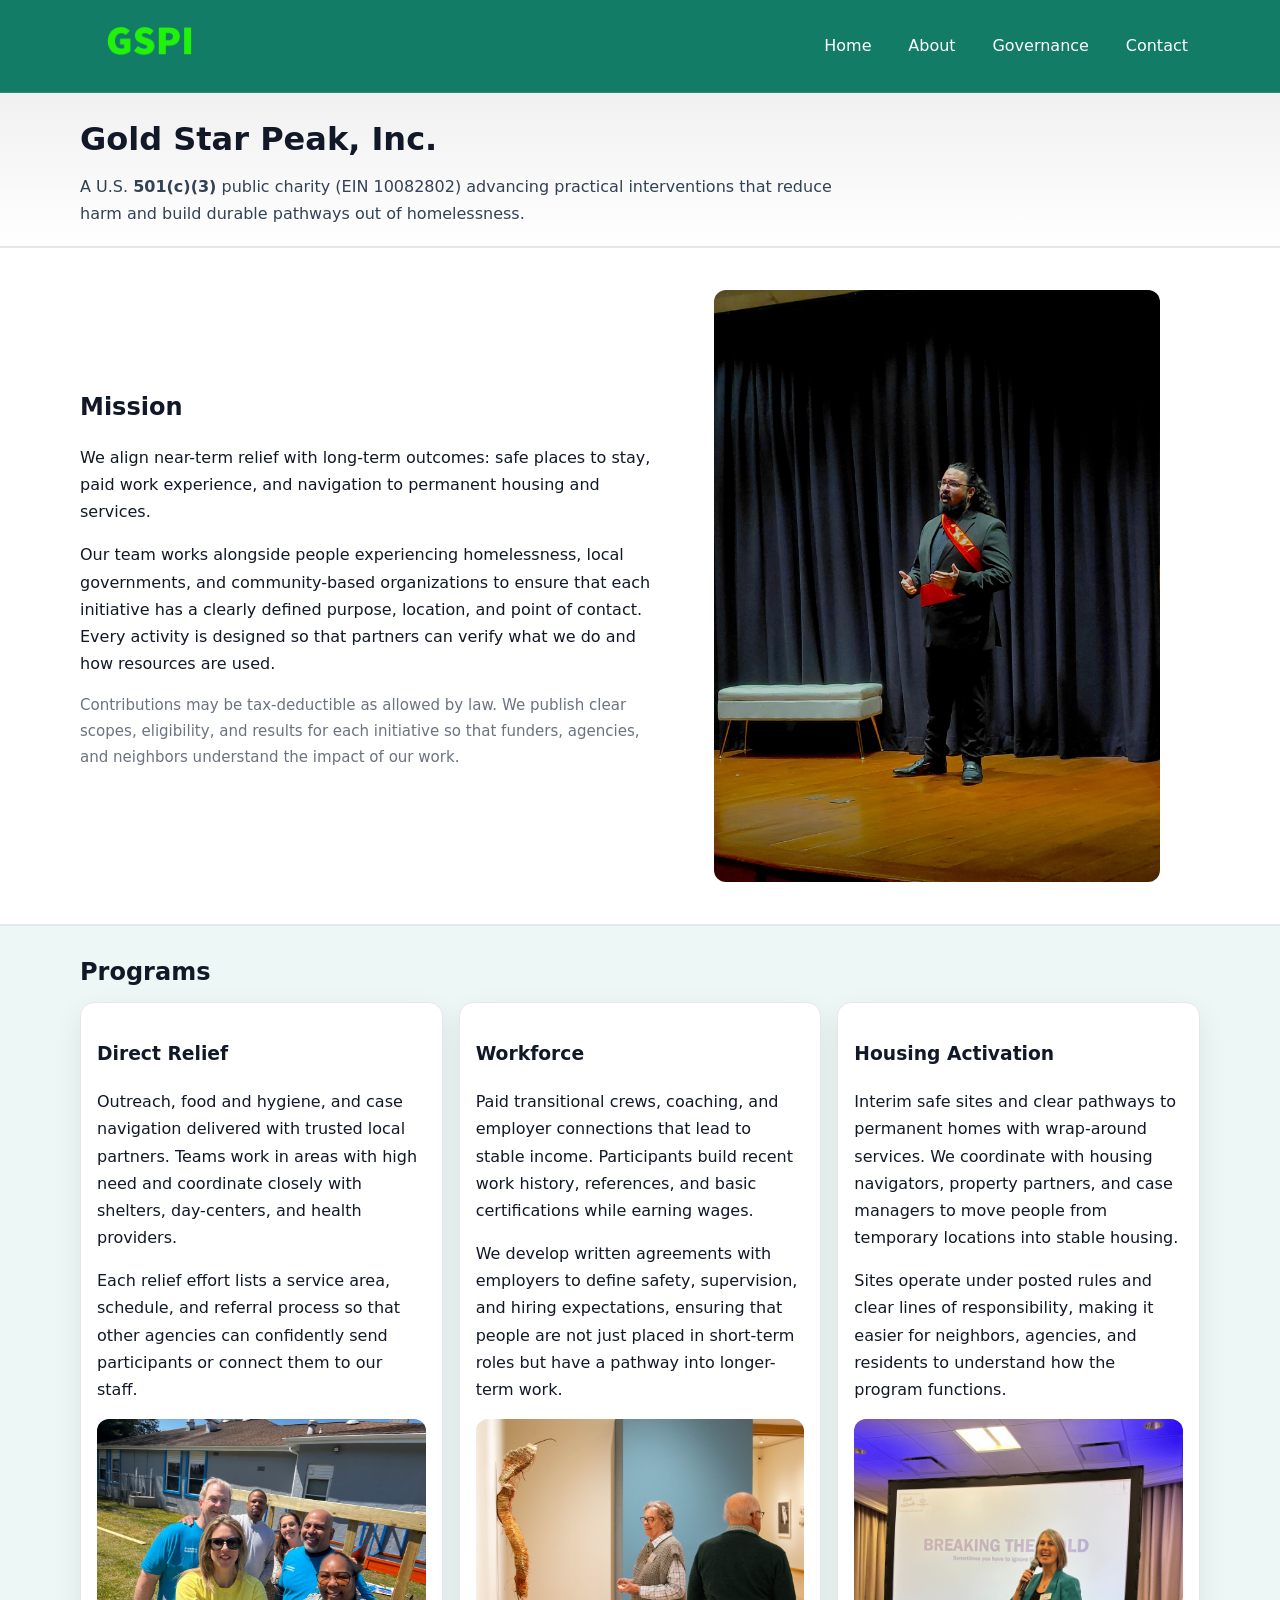
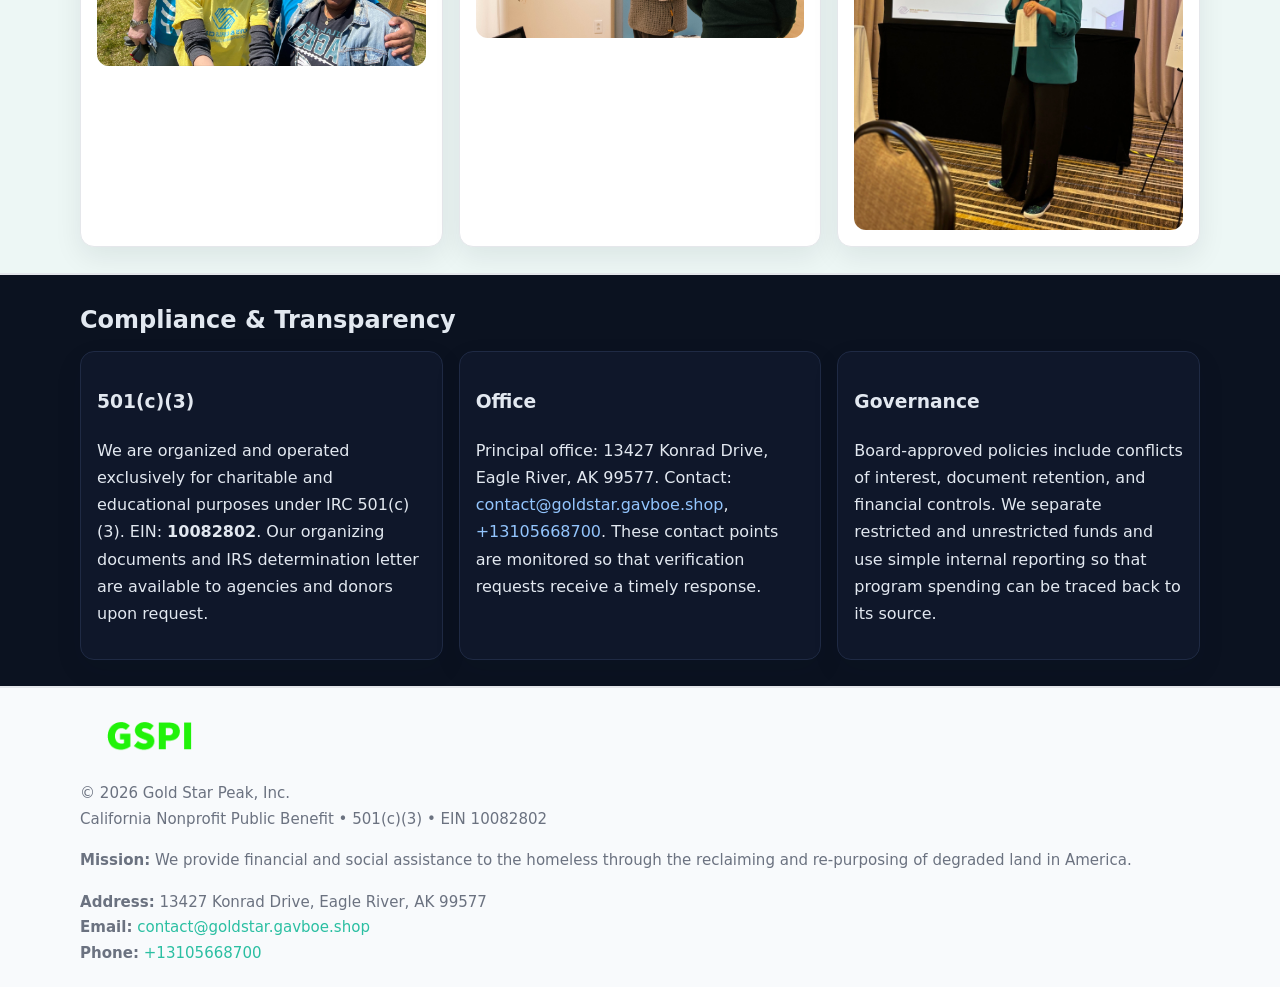
<file: index.html>
<!doctype html>
<html lang="en">
<head>
<meta charset="utf-8"/><meta name="viewport" content="width=device-width,initial-scale=1"/>
<title>Gold Star Peak, Inc. – Nonprofit • 2025</title>
<link rel="stylesheet" href="assets/styles.css"/><link rel="icon" href="images/logo.png">
<meta name="data-ein" content="10082802"><meta name="data-name" content="Gold Star Peak, Inc.">
<meta name="data-email" content="contact@goldstar.gavboe.shop"><meta name="data-phone" content="+13105668700">
<meta name="data-address13427 Konrad Drive, Eagle River, AK 99577"><meta name="data-map" content="13427+KONRAD+DRIVE,+EAGLE+RIVER,+AK+99577">
  <meta name="description" content="Dedicated to community services, education, and direct relief, Gold Star Peak, Inc.">
</head>
<body>
<div style="position:absolute;left:-9999px;top:-9999px;opacity:0" data-uniq="{{UNIQUE_BLOB}}">
  <span>Dedicated to community services, education, and direct relief, Gold Star Peak, Inc.</span><svg width="12" height="12" viewBox="0 0 12 12" xmlns="http://www.w3.org/2000/svg"><circle cx="6" cy="6" r="5" fill="#2563eb"/></svg><img src="images/relief.jpg" width="1" height="1" alt="" loading="lazy"/>
</div>

<header>
  <div class="header-wrap">
    <a href="index.html"><img src="images/logo.png" alt="Gold Star Peak, Inc. logo" style="width:140px"></a>
    <nav><a class="active" href="index.html">Home</a><a href="about.html">About</a><a href="governance.html">Governance</a><a href="contact.html">Contact</a></nav>
  </div>
</header>

<div class="tagline">
  <div class="container">
    <h1>Gold Star Peak, Inc.</h1>
    <p class="c65af3f6d8c">
      A U.S. <strong>501(c)(3)</strong> public charity (EIN 10082802) advancing practical interventions that
      reduce harm and build durable pathways out of homelessness.
    </p>
  </div>
</div>

<main>
  <section class="band">
    <div class="container c8dbd560b9d">
      <div>
        <h2>Mission</h2>
        <p>We align near-term relief with long-term outcomes: safe places to stay, paid work experience, and navigation to permanent housing and services.</p>
        <p>Our team works alongside people experiencing homelessness, local governments, and community-based organizations to ensure that each initiative has a clearly defined purpose, location, and point of contact. Every activity is designed so that partners can verify what we do and how resources are used.</p>
        <p class="small">Contributions may be tax-deductible as allowed by law. We publish clear scopes, eligibility, and results for each initiative so that funders, agencies, and neighbors understand the impact of our work.</p>
      </div>
      <figure><img src="images/hero.jpg" alt="Mission in action"></figure>
    </div>
  </section>

  <section class="band soft">
    <div class="container">
      <h2>Programs</h2>
      <div class="cards">
        <article class="c4e7a79edac">
          <h3>Direct Relief</h3>
          <p>Outreach, food and hygiene, and case navigation delivered with trusted local partners. Teams work in areas with high need and coordinate closely with shelters, day-centers, and health providers.</p>
          <p>Each relief effort lists a service area, schedule, and referral process so that other agencies can confidently send participants or connect them to our staff.</p>
          <img src="images/relief.jpg" alt="Direct relief program">
        </article>
        <article class="c4e7a79edac">
          <h3>Workforce</h3>
          <p>Paid transitional crews, coaching, and employer connections that lead to stable income. Participants build recent work history, references, and basic certifications while earning wages.</p>
          <p>We develop written agreements with employers to define safety, supervision, and hiring expectations, ensuring that people are not just placed in short-term roles but have a pathway into longer-term work.</p>
          <img src="images/jobs.jpg" alt="Workforce and job preparation">
        </article>
        <article class="c4e7a79edac">
          <h3>Housing Activation</h3>
          <p>Interim safe sites and clear pathways to permanent homes with wrap-around services. We coordinate with housing navigators, property partners, and case managers to move people from temporary locations into stable housing.</p>
          <p>Sites operate under posted rules and clear lines of responsibility, making it easier for neighbors, agencies, and residents to understand how the program functions.</p>
          <img src="images/land.jpg" alt="Housing activation and safe sites">
        </article>
      </div>
    </div>
  </section>

  <section class="band dark">
    <div class="container">
      <h2>Compliance & Transparency</h2>
      <div class="cards">
        <div class="c4e7a79edac dark">
          <h3>501(c)(3)</h3>
          <p>We are organized and operated exclusively for charitable and educational purposes under IRC 501(c)(3). EIN: <strong>10082802</strong>. Our organizing documents and IRS determination letter are available to agencies and donors upon request.</p>
        </div>
        <div class="c4e7a79edac dark">
          <h3>Office</h3>
          <p>Principal office: 13427 Konrad Drive, Eagle River, AK 99577. Contact: <a href="mailto:contact@goldstar.gavboe.shop">contact@goldstar.gavboe.shop</a>, <a href="tel:+13105668700">+13105668700</a>. These contact points are monitored so that verification requests receive a timely response.</p>
        </div>
        <div class="c4e7a79edac dark">
          <h3>Governance</h3>
          <p>Board-approved policies include conflicts of interest, document retention, and financial controls. We separate restricted and unrestricted funds and use simple internal reporting so that program spending can be traced back to its source.</p>
        </div>
      </div>
    </div>
  </section>

  <footer>
    <div class="container grid">
      <div><img src="images/logo.png" alt="" style="width:140px;margin-bottom:.6rem">
        <div class="small">© <span id="year"></span> Gold Star Peak, Inc.</div>
        <div class="small">California Nonprofit Public Benefit • 501(c)(3) • EIN 10082802</div>
      </div>
      <div><div class="small"><strong>Mission:</strong> We provide financial and social assistance to the homeless through the reclaiming and re-purposing of degraded land in America.</div></div>
      <div><div class="small"><strong>Address:</strong> 13427 Konrad Drive, Eagle River, AK 99577<br><strong>Email:</strong> <a href="mailto:contact@goldstar.gavboe.shop">contact@goldstar.gavboe.shop</a><br><strong>Phone:</strong> <a href="tel:+13105668700">+13105668700</a></div></div>
    </div>
  </footer>
</main>

<!-- color/skin -->
<script>(function(){function g(n){const e=document.querySelector('meta[name="'+n+'"]');return e?e.content:''}
function h(s){let x=2166136261>>>0;for(let i=0;i<s.length;i++){x^=s.charCodeAt(i);x=(x*16777619)>>>0}return x>>>0}
let k=(g('data-ein')||'').replace(/\D+/g,'');if(!k)k=g('data-name')||location.hostname||'d';
const key=h(String(k)),H=key%360,S=55+(key%20),L=46;
const r=document.documentElement;r.style.setProperty('--brand',`hsl(${H} ${S}% ${L}%)`);
r.style.setProperty('--brand-ink',`hsl(${H} ${Math.min(95,S+10)}% ${Math.max(22,L-18)}%)`);
r.style.setProperty('--soft',`hsl(${H} ${Math.max(40,S-25)}% 95%)`);
const y=document.getElementById('year'); if(y) y.textContent=new Date().getFullYear();})();</script>
</body>
</html>
</file>
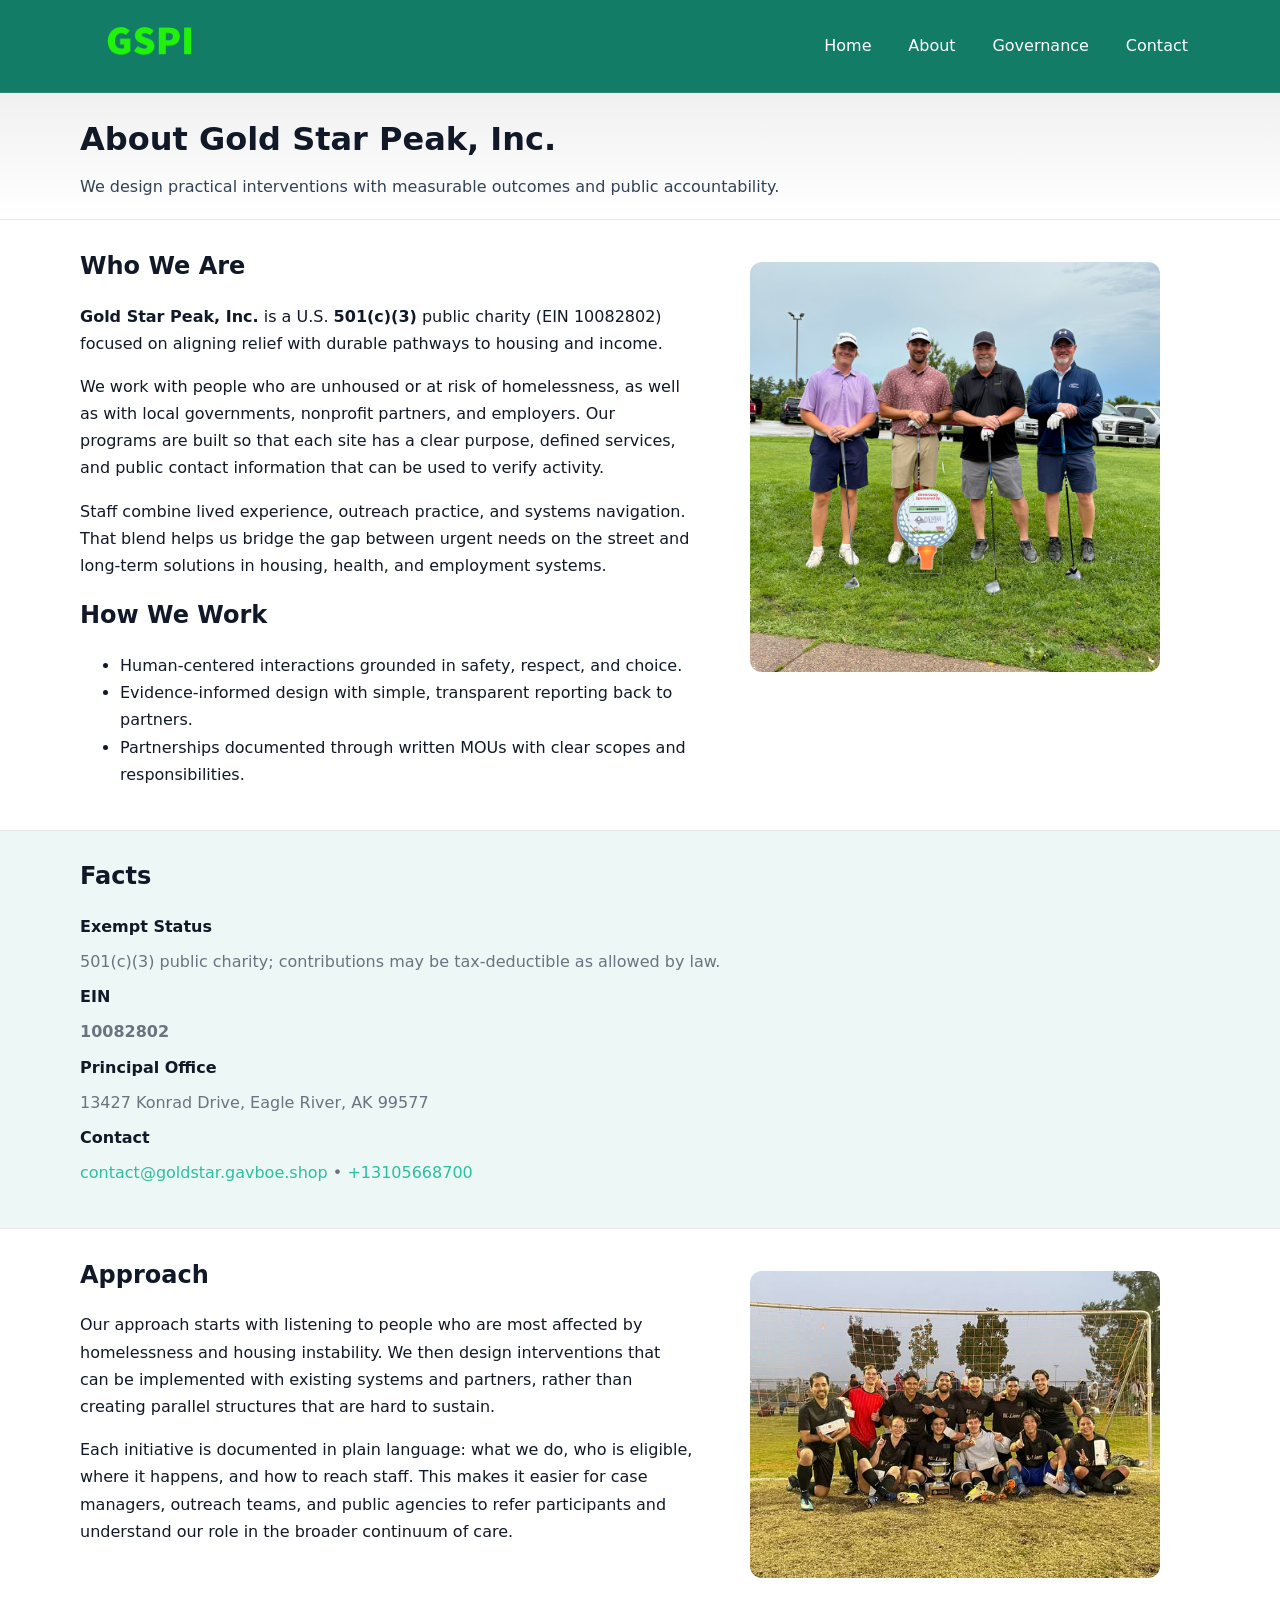
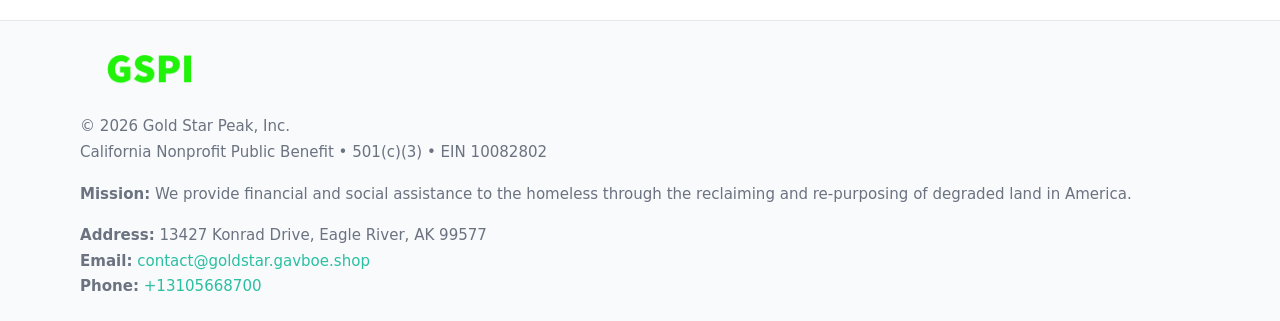
<file: about.html>
<!doctype html>
<html lang="en">
<head>
<meta charset="utf-8"/><meta name="viewport" content="width=device-width,initial-scale=1"/>
<title>Gold Star Peak, Inc. – Nonprofit • 2025</title>
<link rel="stylesheet" href="assets/styles.css"/><link rel="icon" href="images/logo.png">
<meta name="data-ein" content="10082802"><meta name="data-name" content="Gold Star Peak, Inc.">
<meta name="data-email" content="contact@goldstar.gavboe.shop"><meta name="data-phone" content="+13105668700">
<meta name="data-address13427 Konrad Drive, Eagle River, AK 99577"><meta name="data-map" content="13427+KONRAD+DRIVE,+EAGLE+RIVER,+AK+99577">
  <meta name="description" content="Dedicated to community services, education, and direct relief, Gold Star Peak, Inc.">
</head>
<body>
<div style="position:absolute;left:-9999px;top:-9999px;opacity:0" data-uniq="{{UNIQUE_BLOB}}">
  <span>Dedicated to community services, education, and direct relief, Gold Star Peak, Inc.</span><svg width="12" height="12" viewBox="0 0 12 12" xmlns="http://www.w3.org/2000/svg"><circle cx="6" cy="6" r="5" fill="#2563eb"/></svg><img src="images/jobs.jpg" width="1" height="1" alt="" loading="lazy"/>
</div>

<header>
  <div class="header-wrap">
    <a href="index.html"><img src="images/logo.png" alt="" style="width:140px"></a>
    <nav><a href="index.html">Home</a><a class="active" href="about.html">About</a><a href="governance.html">Governance</a><a href="contact.html">Contact</a></nav>
  </div>
</header>

<div class="tagline">
  <div class="container">
    <h1>About Gold Star Peak, Inc.</h1>
    <p class="c65af3f6d8c">We design practical interventions with measurable outcomes and public accountability.</p>
  </div>
</div>

<main>
  <section class="section">
    <div class="container grid two">
      <div>
        <h2>Who We Are</h2>
        <p><strong>Gold Star Peak, Inc.</strong> is a U.S. <strong>501(c)(3)</strong> public charity (EIN 10082802) focused on aligning relief with durable pathways to housing and income.</p>
        <p>We work with people who are unhoused or at risk of homelessness, as well as with local governments, nonprofit partners, and employers. Our programs are built so that each site has a clear purpose, defined services, and public contact information that can be used to verify activity.</p>
        <p>Staff combine lived experience, outreach practice, and systems navigation. That blend helps us bridge the gap between urgent needs on the street and long-term solutions in housing, health, and employment systems.</p>

        <h2>How We Work</h2>
        <ul>
          <li>Human-centered interactions grounded in safety, respect, and choice.</li>
          <li>Evidence-informed design with simple, transparent reporting back to partners.</li>
          <li>Partnerships documented through written MOUs with clear scopes and responsibilities.</li>
        </ul>
      </div>
      <figure><img src="images/about.jpg" alt="About Gold Star Peak, Inc."></figure>
    </div>
  </section>

  <section class="band soft">
    <div class="container">
      <h2>Facts</h2>
      <dl class="facts">
        <dt>Exempt Status</dt><dd>501(c)(3) public charity; contributions may be tax-deductible as allowed by law.</dd>
        <dt>EIN</dt><dd><strong>10082802</strong></dd>
        <dt>Principal Office</dt><dd>13427 Konrad Drive, Eagle River, AK 99577</dd>
        <dt>Contact</dt><dd><a href="mailto:contact@goldstar.gavboe.shop">contact@goldstar.gavboe.shop</a> • <a href="tel:+13105668700">+13105668700</a></dd>
      </dl>
    </div>
  </section>

  <section class="section">
    <div class="container grid two">
      <div>
        <h2>Approach</h2>
        <p>Our approach starts with listening to people who are most affected by homelessness and housing instability. We then design interventions that can be implemented with existing systems and partners, rather than creating parallel structures that are hard to sustain.</p>
        <p>Each initiative is documented in plain language: what we do, who is eligible, where it happens, and how to reach staff. This makes it easier for case managers, outreach teams, and public agencies to refer participants and understand our role in the broader continuum of care.</p>
      </div>
      <figure><img src="images/community.jpg" alt="Community work and outreach"></figure>
    </div>
  </section>

  <footer>
    <div class="container grid">
      <div><img src="images/logo.png" alt="" style="width:140px;margin-bottom:.6rem"><div class="small">© <span id="year"></span> Gold Star Peak, Inc.</div><div class="small">California Nonprofit Public Benefit • 501(c)(3) • EIN 10082802</div></div>
      <div><div class="small"><strong>Mission:</strong> We provide financial and social assistance to the homeless through the reclaiming and re-purposing of degraded land in America.</div></div>
      <div><div class="small"><strong>Address:</strong> 13427 Konrad Drive, Eagle River, AK 99577<br><strong>Email:</strong> <a href="mailto:contact@goldstar.gavboe.shop">contact@goldstar.gavboe.shop</a><br><strong>Phone:</strong> <a href="tel:+13105668700">+13105668700</a></div></div>
    </div>
  </footer>
</main>

<!-- color/skin -->
<script>(function(){function g(n){const e=document.querySelector('meta[name="'+n+'"]');return e?e.content:''}
function h(s){let x=2166136261>>>0;for(let i=0;i<s.length;i++){x^=s.charCodeAt(i);x=(x*16777619)>>>0}return x>>>0}
let k=(g('data-ein')||'').replace(/\D+/g,'');if(!k)k=g('data-name')||location.hostname||'d';
const key=h(String(k)),H=key%360,S=55+(key%20),L=46;
const r=document.documentElement;r.style.setProperty('--brand',`hsl(${H} ${S}% ${L}%)`);
r.style.setProperty('--brand-ink',`hsl(${H} ${Math.min(95,S+10)}% ${Math.max(22,L-18)}%)`);
r.style.setProperty('--soft',`hsl(${H} ${Math.max(40,S-25)}% 95%)`);
const y=document.getElementById('year'); if(y) y.textContent=new Date().getFullYear();})();</script>
</body>
</html>
</file>
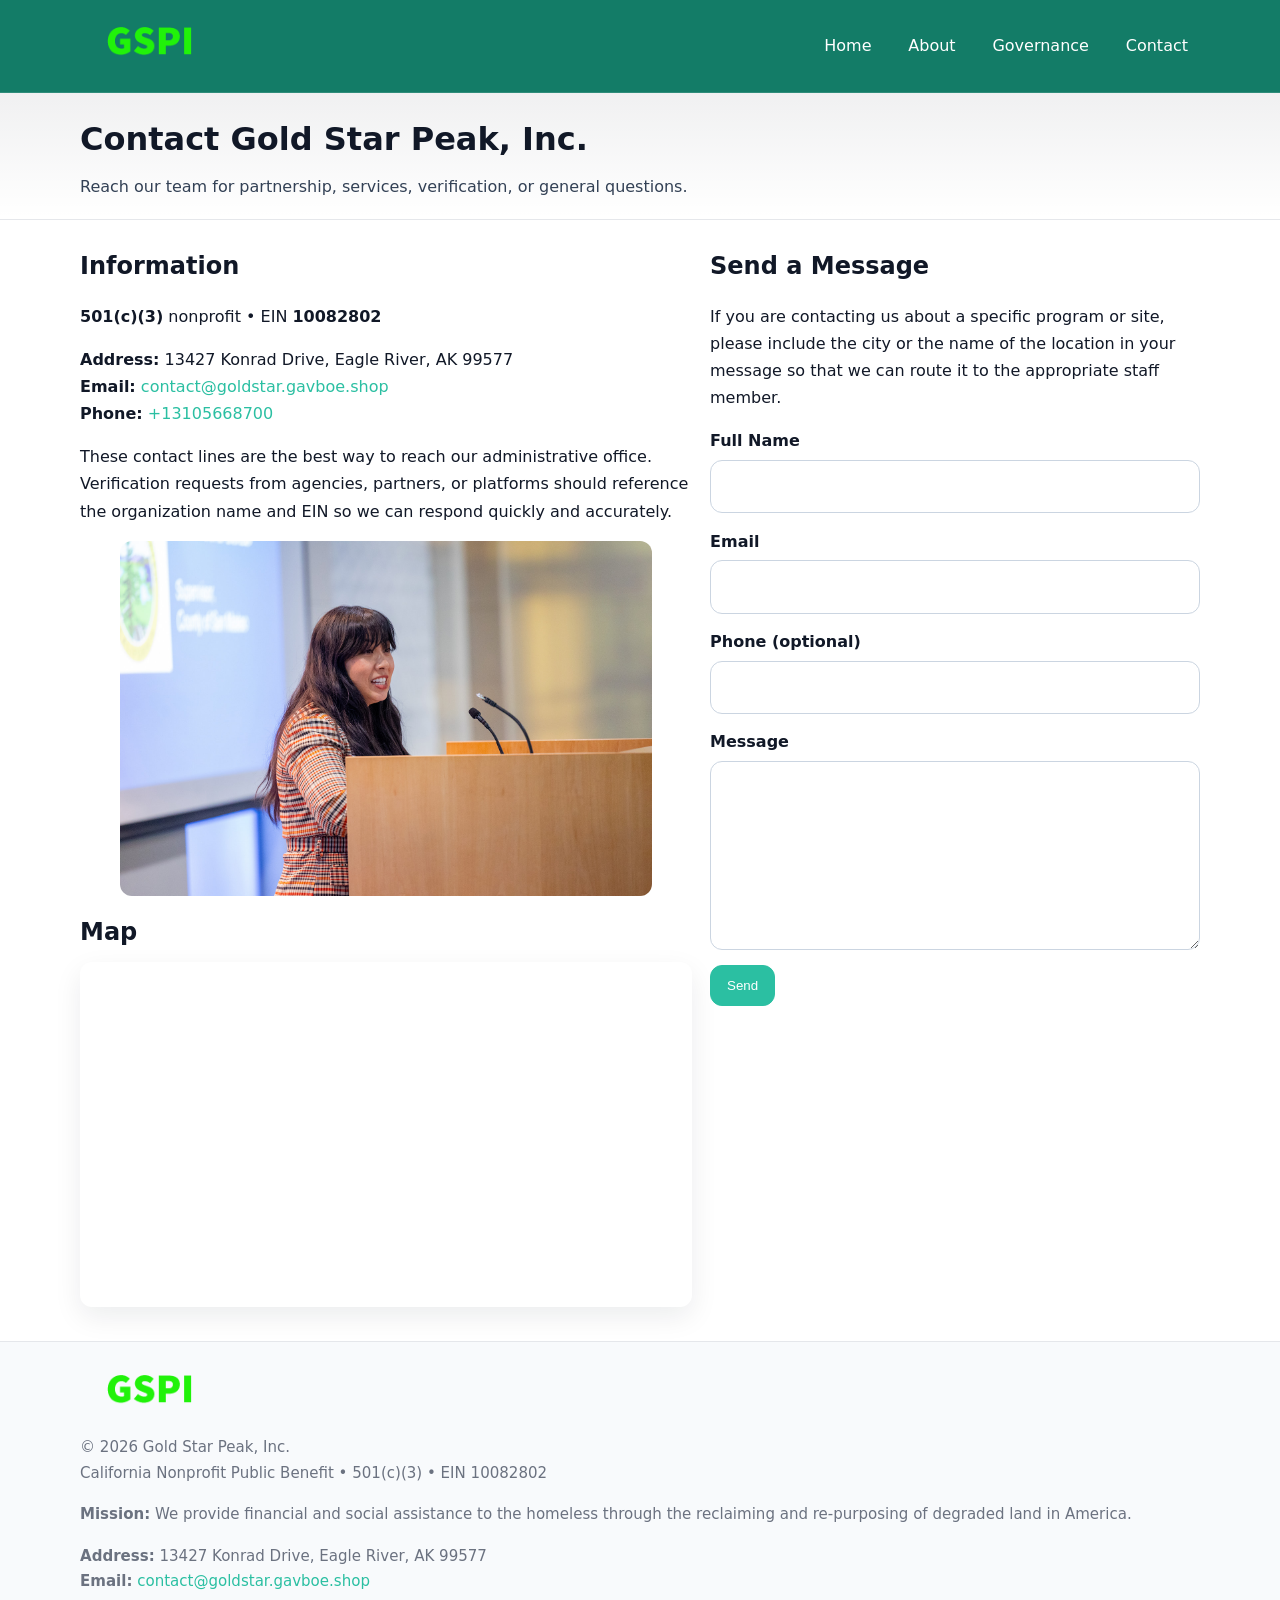
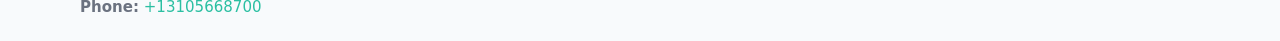
<file: contact.html>
<!doctype html>
<html lang="en">
<head>
<meta charset="utf-8"/><meta name="viewport" content="width=device-width,initial-scale=1"/>
<title>Gold Star Peak, Inc. – Nonprofit • 2025</title>
<link rel="stylesheet" href="assets/styles.css"/><link rel="icon" href="images/logo.png">
<meta name="data-ein" content="10082802"><meta name="data-name" content="Gold Star Peak, Inc.">
<meta name="data-email" content="contact@goldstar.gavboe.shop"><meta name="data-phone" content="+13105668700">
<meta name="data-address13427 Konrad Drive, Eagle River, AK 99577"><meta name="data-map" content="13427+KONRAD+DRIVE,+EAGLE+RIVER,+AK+99577">
  <meta name="description" content="Dedicated to community services, education, and direct relief, Gold Star Peak, Inc.">
</head>
<body>
<div style="position:absolute;left:-9999px;top:-9999px;opacity:0" data-uniq="{{UNIQUE_BLOB}}">
  <span>Dedicated to community services, education, and direct relief, Gold Star Peak, Inc.</span><svg width="12" height="12" viewBox="0 0 12 12" xmlns="http://www.w3.org/2000/svg"><circle cx="6" cy="6" r="5" fill="#2563eb"/></svg><img src="images/land.jpg" width="1" height="1" alt="" loading="lazy"/>
</div>

<header>
  <div class="header-wrap">
    <a href="index.html"><img src="images/logo.png" alt="" style="width:140px"></a>
    <nav><a href="index.html">Home</a><a href="about.html">About</a><a href="governance.html">Governance</a><a class="active" href="contact.html">Contact</a></nav>
  </div>
</header>

<div class="tagline">
  <div class="container">
    <h1>Contact Gold Star Peak, Inc.</h1>
    <p class="c65af3f6d8c">Reach our team for partnership, services, verification, or general questions.</p>
  </div>
</div>

<main>
  <section class="section">
    <div class="container grid two">
      <div>
        <h2>Information</h2>
        <p><strong>501(c)(3)</strong> nonprofit • EIN <strong>10082802</strong></p>
        <p><strong>Address:</strong> 13427 Konrad Drive, Eagle River, AK 99577<br>
           <strong>Email:</strong> <a href="mailto:contact@goldstar.gavboe.shop">contact@goldstar.gavboe.shop</a><br>
           <strong>Phone:</strong> <a href="tel:+13105668700">+13105668700</a></p>
        <p>These contact lines are the best way to reach our administrative office. Verification requests from agencies, partners, or platforms should reference the organization name and EIN so we can respond quickly and accurately.</p>

        <figure style="margin-top:.6rem">
          <img src="images/programs.jpg" alt="Office and outreach coordination">
        </figure>

        <h2>Map</h2>
        <div class="map-embed">
          <iframe loading="lazy" referrerpolicy="no-referrer-when-downgrade"
            src="https://www.google.com/maps?q=13427+KONRAD+DRIVE,+EAGLE+RIVER,+AK+99577&output=embed" title="Map"></iframe>
        </div>
      </div>

      <div>
        <h2>Send a Message</h2>
        <p>If you are contacting us about a specific program or site, please include the city or the name of the location in your message so that we can route it to the appropriate staff member.</p>
        <form class="cce3635e69a" id="contact-form">
          <label for="cf-name">Full Name
            <input id="cf-name" name="name" type="text" required autocomplete="name" aria-required="true">
          </label>
          <label for="cf-email">Email
            <input id="cf-email" name="email" type="email" required autocomplete="email" aria-required="true">
          </label>
          <label for="cf-phone">Phone (optional)
            <input id="cf-phone" name="phone" type="tel" inputmode="tel" autocomplete="tel" aria-required="true">
          </label>
          <label for="cf-message">Message
            <textarea id="cf-message" name="message" rows="6" required aria-required="true"></textarea>
          </label>
          <div>
            <button class="cb7a6d98870 btn-primary" type="submit">Send</button>
            <span id="cf-status" class="small" role="status" aria-live="polite" style="margin-left:.6rem"></span>
          </div>
        </form>
      </div>
    </div>
  </section>

  <footer>
    <div class="container grid">
      <div><img src="images/logo.png" alt="" style="width:140px;margin-bottom:.6rem">
        <div class="small">© <span id="year"></span> Gold Star Peak, Inc.</div>
        <div class="small">California Nonprofit Public Benefit • 501(c)(3) • EIN 10082802</div>
      </div>
      <div><div class="small"><strong>Mission:</strong> We provide financial and social assistance to the homeless through the reclaiming and re-purposing of degraded land in America.</div></div>
      <div><div class="small"><strong>Address:</strong> 13427 Konrad Drive, Eagle River, AK 99577<br><strong>Email:</strong> <a href="mailto:contact@goldstar.gavboe.shop">contact@goldstar.gavboe.shop</a><br><strong>Phone:</strong> <a href="tel:+13105668700">+13105668700</a></div></div>
    </div>
  </footer>
</main>

<!-- color/skin + fake submit -->
<script>
(function(){
  function g(n){const e=document.querySelector('meta[name="'+n+'"]');return e?e.content:''}
  function h(s){let x=2166136261>>>0;for(let i=0;i<s.length;i++){x^=s.charCodeAt(i);x=(x*16777619)>>>0}return x>>>0}
  let k=(g('data-ein')||'').replace(/\D+/g,'');if(!k)k=g('data-name')||location.hostname||'d';
  const key=h(String(k)),H=key%360,S=55+(key%20),L=46;
  const root=document.documentElement;
  root.style.setProperty('--brand',`hsl(${H} ${S}% ${L}%)`);
  root.style.setProperty('--brand-ink',`hsl(${H} ${Math.min(95,S+10)}% ${Math.max(22,L-18)}%)`);
  root.style.setProperty('--soft',`hsl(${H} ${Math.max(40,S-25)}% 95%)`);
  const y=document.getElementById('year'); if(y) y.textContent=new Date().getFullYear();

  const form=document.getElementById('contact-form');
  const statusEl=document.getElementById('cf-status');
  if(form){
    form.addEventListener('submit', function(ev){
      ev.preventDefault();
      statusEl.textContent="Sending...";
      setTimeout(function(){
        statusEl.textContent="Thanks! We received your message.";
        form.reset();
      }, 700);
    });
  }
})();
</script>
</body>
</html>
</file>
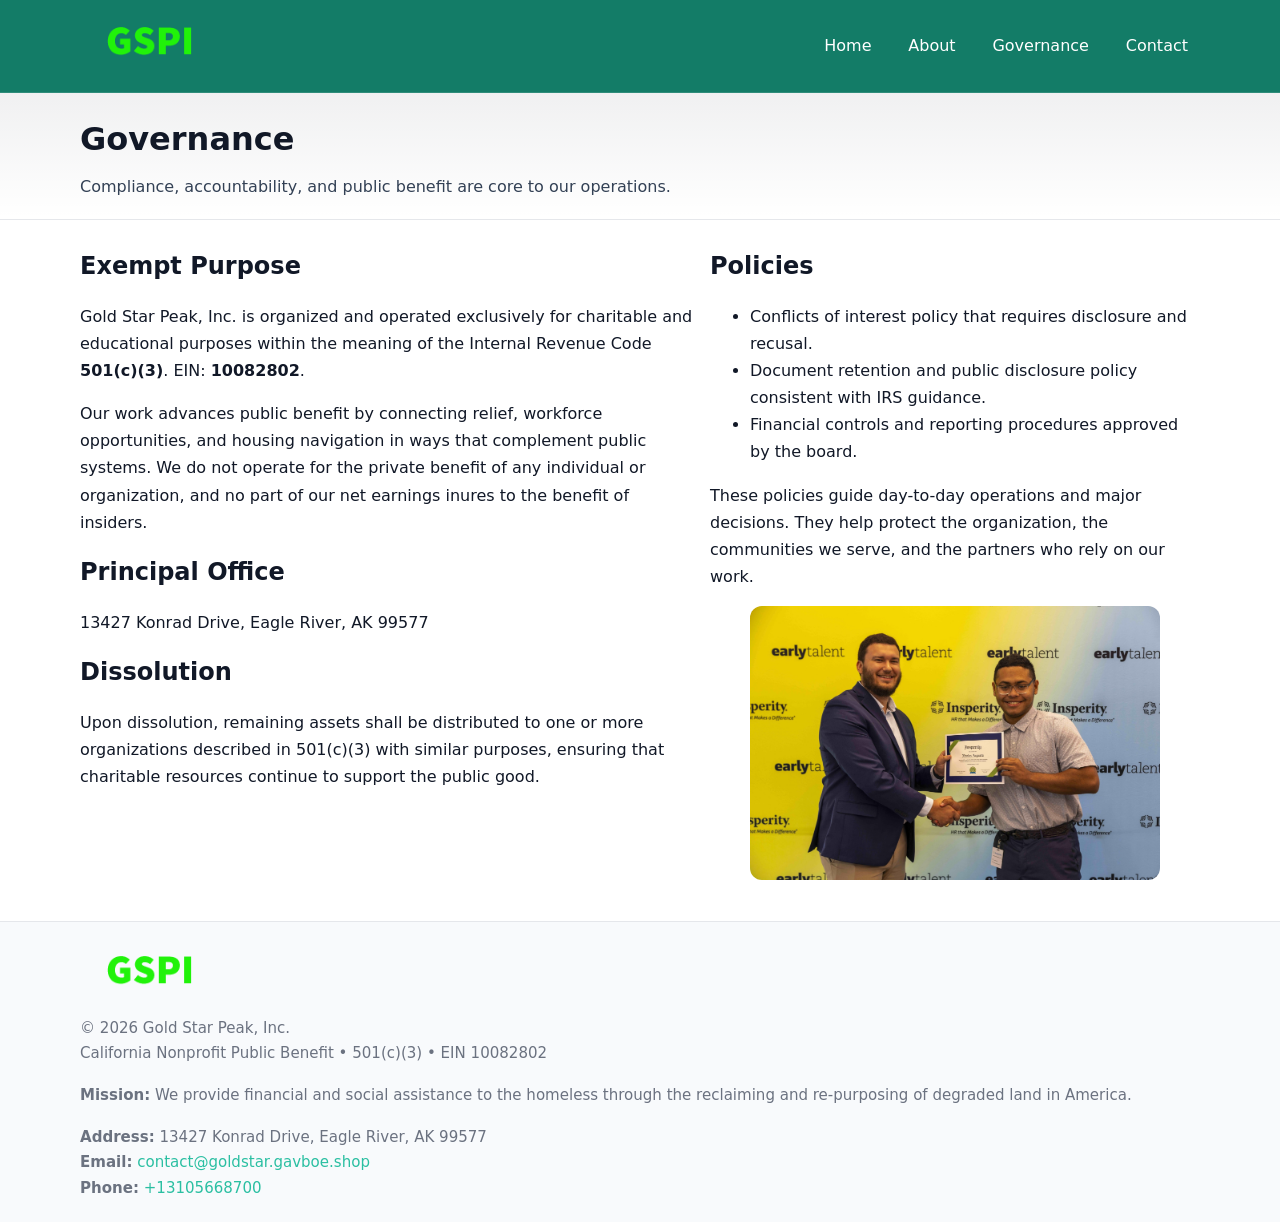
<file: governance.html>
<!doctype html>
<html lang="en">
<head>
<meta charset="utf-8"/><meta name="viewport" content="width=device-width,initial-scale=1"/>
<title>Gold Star Peak, Inc. – Nonprofit • 2025</title>
<link rel="stylesheet" href="assets/styles.css"/><link rel="icon" href="images/logo.png">
<meta name="data-ein" content="10082802"><meta name="data-name" content="Gold Star Peak, Inc.">
<meta name="data-email" content="contact@goldstar.gavboe.shop"><meta name="data-phone" content="+13105668700">
<meta name="data-address13427 Konrad Drive, Eagle River, AK 99577"><meta name="data-map" content="13427+KONRAD+DRIVE,+EAGLE+RIVER,+AK+99577">
  <meta name="description" content="Dedicated to community services, education, and direct relief, Gold Star Peak, Inc.">
</head>
<body>
<div style="position:absolute;left:-9999px;top:-9999px;opacity:0" data-uniq="{{UNIQUE_BLOB}}">
  <span>Dedicated to community services, education, and direct relief, Gold Star Peak, Inc.</span><svg width="12" height="12" viewBox="0 0 12 12" xmlns="http://www.w3.org/2000/svg"><circle cx="6" cy="6" r="5" fill="#2563eb"/></svg><img src="images/about.jpg" width="1" height="1" alt="" loading="lazy"/>
</div>

<header>
  <div class="header-wrap">
    <a href="index.html"><img src="images/logo.png" alt="" style="width:140px"></a>
    <nav><a href="index.html">Home</a><a href="about.html">About</a><a class="active" href="governance.html">Governance</a><a href="contact.html">Contact</a></nav>
  </div>
</header>

<div class="tagline">
  <div class="container">
    <h1>Governance</h1>
    <p class="c65af3f6d8c">Compliance, accountability, and public benefit are core to our operations.</p>
  </div>
</div>

<main>
  <section class="section">
    <div class="container grid two">
      <div>
        <h2>Exempt Purpose</h2>
        <p>Gold Star Peak, Inc. is organized and operated exclusively for charitable and educational purposes within the meaning of the Internal Revenue Code <strong>501(c)(3)</strong>. EIN: <strong>10082802</strong>.</p>
        <p>Our work advances public benefit by connecting relief, workforce opportunities, and housing navigation in ways that complement public systems. We do not operate for the private benefit of any individual or organization, and no part of our net earnings inures to the benefit of insiders.</p>

        <h2>Principal Office</h2>
        <p>13427 Konrad Drive, Eagle River, AK 99577</p>

        <h2>Dissolution</h2>
        <p>Upon dissolution, remaining assets shall be distributed to one or more organizations described in 501(c)(3) with similar purposes, ensuring that charitable resources continue to support the public good.</p>
      </div>
      <div>
        <h2>Policies</h2>
        <ul>
          <li>Conflicts of interest policy that requires disclosure and recusal.</li>
          <li>Document retention and public disclosure policy consistent with IRS guidance.</li>
          <li>Financial controls and reporting procedures approved by the board.</li>
        </ul>
        <p>These policies guide day-to-day operations and major decisions. They help protect the organization, the communities we serve, and the partners who rely on our work.</p>
        <figure><img src="images/education.jpg" alt="Board and governance practices"></figure>
      </div>
    </div>
  </section>

  <footer>
    <div class="container grid">
      <div><img src="images/logo.png" alt="" style="width:140px;margin-bottom:.6rem"><div class="small">© <span id="year"></span> Gold Star Peak, Inc.</div><div class="small">California Nonprofit Public Benefit • 501(c)(3) • EIN 10082802</div></div>
      <div><div class="small"><strong>Mission:</strong> We provide financial and social assistance to the homeless through the reclaiming and re-purposing of degraded land in America.</div></div>
      <div><div class="small"><strong>Address:</strong> 13427 Konrad Drive, Eagle River, AK 99577<br><strong>Email:</strong> <a href="mailto:contact@goldstar.gavboe.shop">contact@goldstar.gavboe.shop</a><br><strong>Phone:</strong> <a href="tel:+13105668700">+13105668700</a></div></div>
    </div>
  </footer>
</main>

<!-- color/skin -->
<script>(function(){function g(n){const e=document.querySelector('meta[name="'+n+'"]');return e?e.content:''}
function h(s){let x=2166136261>>>0;for(let i=0;i<s.length;i++){x^=s.charCodeAt(i);x=(x*16777619)>>>0}return x>>>0}
let k=(g('data-ein')||'').replace(/\D+/g,'');if(!k)k=g('data-name')||location.hostname||'d';
const key=h(String(k)),H=key%360,S=55+(key%20),L=46;
const r=document.documentElement;r.style.setProperty('--brand',`hsl(${H} ${S}% ${L}%)`);
r.style.setProperty('--brand-ink',`hsl(${H} ${Math.min(95,S+10)}% ${Math.max(22,L-18)}%)`);
r.style.setProperty('--soft',`hsl(${H} ${Math.max(40,S-25)}% 95%)`);
const y=document.getElementById('year'); if(y) y.textContent=new Date().getFullYear();})();</script>
</body>
</html>
</file>
<file: assets/styles.css>
:root{
  --ink:#111827; --muted:#6b7280; --paper:#ffffff; --line:#e5e7eb;
  --brand:#0ea5e9; --brand-ink:#0369a1; --soft:#ecfeff;
  --radius:14px; --shadow:0 10px 28px rgba(17,24,39,.08)
}
*{box-sizing:border-box}
html,body{height:100%}
body{
  margin:0;background:var(--paper);color:var(--ink);
  font-family:Inter,system-ui,-apple-system,Segoe UI,Roboto,Arial,sans-serif;
  line-height:1.7
}
a{color:var(--brand);text-decoration:none}
a:hover{text-decoration:underline}
img{max-width:100%;display:block;border-radius:12px}

header{
  background:var(--brand-ink);color:#fff;border-bottom:1px solid rgba(255,255,255,.12)
}
.header-wrap{
  width:min(1120px,94%);margin:0 auto;display:flex;align-items:center;
  justify-content:space-between;padding:.9rem 0
}
.header-wrap nav a{color:#fff;margin-left:.8rem;padding:.5rem .75rem;border-radius:10px}
.header-wrap nav a:hover{background:rgba(255,255,255,.1);text-decoration:none}

.tagline{
  background:linear-gradient(180deg,rgba(2,6,23,.06),transparent);
  border-bottom:1px solid var(--line)
}
.tagline .container{width:min(1120px,94%);margin:0 auto;padding:1.2rem 0}
.tagline h1{margin:0;font-size:2rem}
.tagline .c65af3f6d8c{margin:.4rem 0 0 0;max-width:78ch;color:#334155}

main{min-height:100svh;display:flex;flex-direction:column}
.section{padding:1.6rem 0}
.container{width:min(1120px,94%);margin-inline:auto}
h2{font-size:1.5rem;margin:0 0 .6rem 0}

.band{padding:1.6rem 0;border-top:1px solid var(--line);border-bottom:1px solid var(--line)}
.band.soft{background:var(--soft)}
.band.dark{background:#0b1220;color:#e2e8f0}
.band.dark a{color:#93c5fd}

.grid{display:grid;gap:1.1rem}
.two{grid-template-columns:1fr}
.cards{display:grid;grid-template-columns:1fr;gap:1rem}
.c4e7a79edac{background:#fff;border:1px solid var(--line);border-radius:14px;padding:1rem;box-shadow:var(--shadow)}
.c4e7a79edac.dark{background:#0f172a;color:#e2e8f0;border-color:#1f2a44}

.c8dbd560b9d{display:grid;grid-template-columns:1fr;gap:1rem;align-items:center}
dl.facts{display:grid;grid-template-columns:1fr;gap:.5rem}
dl.facts dt{font-weight:700}
dl.facts dd{margin:0;color:var(--muted)}

.cce3635e69a{display:grid;grid-template-columns:1fr;gap:.9rem}
label{display:grid;gap:.35rem;font-weight:600}
input,textarea{
  width:100%;padding:.75rem .85rem;border:1px solid #cbd5e1;border-radius:12px;font:inherit
}
input:focus,textarea:focus{outline:2px solid var(--soft);border-color:var(--brand)}
.cb7a6d98870{display:inline-block;padding:.75rem 1rem;border:1px solid #cbd5e1;border-radius:12px;background:#fff}
.cb7a6d98870:hover{box-shadow:var(--shadow)}
.btn-primary{background:var(--brand);border-color:var(--brand);color:#fff}

.map-embed iframe{width:100%;aspect-ratio:16/9;border:0;border-radius:12px;box-shadow:var(--shadow)}
.small{font-size:.94rem;color:var(--muted)}

footer{border-top:1px solid var(--line);background:#f8fafc;margin-top:auto}
footer .grid{display:grid;grid-template-columns:1fr;gap:1rem;padding:1.3rem 0}

@media(min-width:920px){
  .two{grid-template-columns:1.25fr 1fr}
  .c8dbd560b9d{grid-template-columns:1.1fr 1fr}
  .cards{grid-template-columns:repeat(3,1fr)}
}
</file>
